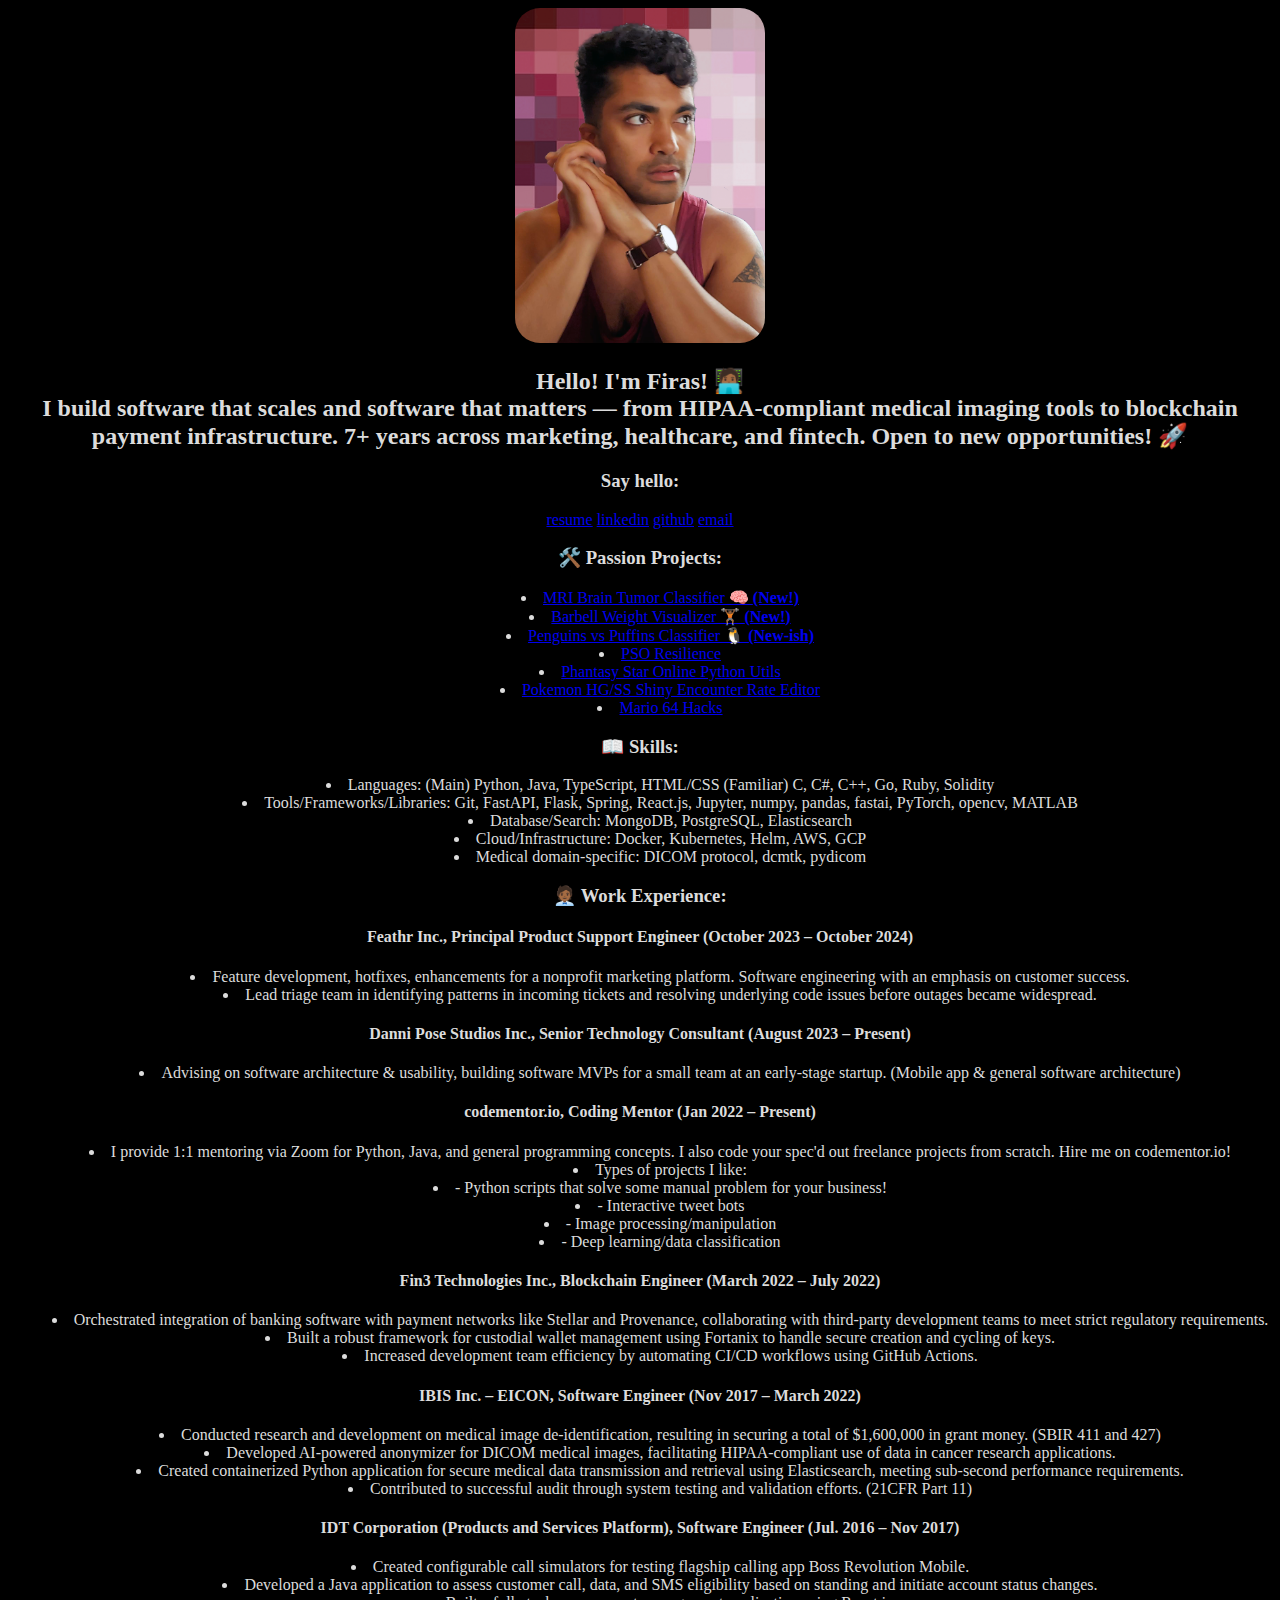
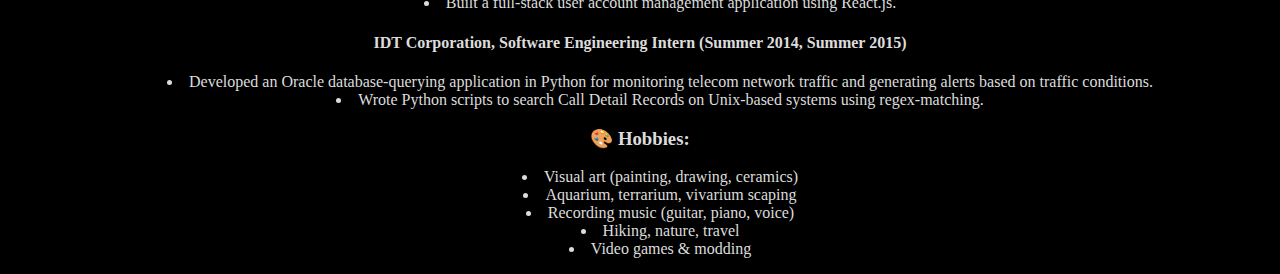
<file: index.html>
<!DOCTYPE HTML>
<html>
	<head>
		<title>Firas Sattar - Software Engineer Portfolio</title>
		<meta charset="UTF-8" />
		<link rel="stylesheet" type="text/css" href="style.css" />
		<link rel="icon" href="images/frogicon.png">
		<meta name="viewport" content="width=device-width, initial-scale=1.0">
	</head>

	<body>
		<!-- SECTION: bio -->
		<img src="images/self.png" height="335" width="250" class="center"></img>
		<h2 class="intro-tagline">
			Hello! <span class="name">I'm Firas!</span> 🧑🏾‍💻 <br>
			I build software that scales and software that matters — from HIPAA-compliant medical imaging tools to blockchain payment infrastructure. 7+ years across marketing, healthcare, and fintech. Open to new opportunities! 🚀</h2>

		<!-- SECTION: contact info -->
		<div class="contact-info">
			<h3> Say hello: </h3>
			<span><a href="resume.pdf" target="_blank">resume</a></span>
			<!-- <span><a href="https://www.instagram.com/your-instagram/" target="_blank">instagram</a></span> -->
			<!-- <span><a href="https://www.twitter.com/your-twitter/" target="_blank">twitter</a></span> -->
			<span><a href="https://www.linkedin.com/in/fsattar/" target="_blank">linkedin</a></span>
			<span><a href="https://www.github.com/choogiesaur" target="_blank">github</a></span>
			<span><a href="mailto:firas.a.sattar@gmail.com">email</a></span>
		</div>

		<!-- SECTION: projects -->
		<h3 class="sub-header">🛠️ Passion Projects:</h3>
		<ul>
			<li><a href="https://huggingface.co/spaces/fsattar/brain-tumor-classification" target="_blank">MRI Brain Tumor Classifier 🧠 <b>(New!)</b></a></li>
			<li><a href="https://barbell.firas.casa/" target="_blank">Barbell Weight Visualizer 🏋🏾 <b>(New!)</b></a></li>
			<li><a href="https://penguins.firas.casa/" target="_blank">Penguins vs Puffins Classifier 🐧 <b>(New-ish)</b></a></li>
			<li><a href="https://github.com/choogiesaur/pso-resilience" target="_blank">PSO Resilience</a></li>
			<li><a href="https://github.com/choogiesaur/pso-utils" target="_blank">Phantasy Star Online Python Utils</a></li>
			<li><a href="https://github.com/choogiesaur/hgss-shiny-modifier" target="_blank">Pokemon HG/SS Shiny Encounter Rate Editor</a></li>
			<li><a href="https://github.com/choogiesaur/mario64hacks" target="_blank">Mario 64 Hacks</a></li>
		</ul>
		
		<!-- SECTION: skills -->
		<h3 class="sub-header">📖 Skills:</h3>
		<ul>
			<li>Languages: (Main) Python, Java, TypeScript, HTML/CSS (Familiar) C, C#, C++, Go, Ruby, Solidity</li>
			<li>Tools/Frameworks/Libraries: Git, FastAPI, Flask, Spring, React.js, Jupyter, numpy, pandas, fastai, PyTorch, opencv, MATLAB</li>
			<li>Database/Search: MongoDB, PostgreSQL, Elasticsearch</li>
			<li>Cloud/Infrastructure: Docker, Kubernetes, Helm, AWS, GCP</li>
			<li>Medical domain-specific: DICOM protocol, dcmtk, pydicom</li>
		</ul>

		<!-- SECTION: work experience -->
		<h3 class="sub-header">🧑🏾‍💼 Work Experience:</h3>
		<h4>Feathr Inc., Principal Product Support Engineer (October 2023 – October 2024)</h4>
		<ul>
			<li>Feature development, hotfixes, enhancements for a nonprofit marketing platform. Software engineering with an emphasis on customer success.</li>
			<li>Lead triage team in identifying patterns in incoming tickets and resolving underlying code issues before outages became widespread.</li>
		</ul>
		<h4>Danni Pose Studios Inc., Senior Technology Consultant (August 2023 – Present)</h4>
		<ul>
			<li>Advising on software architecture & usability, building software MVPs for a small team at an early-stage startup. (Mobile app & general software architecture)</li>
		</ul>
		<h4>codementor.io, Coding Mentor (Jan 2022 – Present)</h4>
		<ul>
			<li>I provide 1:1 mentoring via Zoom for Python, Java, and general programming concepts. I also code your spec'd out freelance projects from scratch. Hire me on codementor.io!</li>
			<li>Types of projects I like:</li>
			      <li>  - Python scripts that solve some manual problem for your business!</li>
			      <li>  - Interactive tweet bots</li>
			      <li>  - Image processing/manipulation</li>
			      <li>  - Deep learning/data classification</li>
		</ul>

		<h4>Fin3 Technologies Inc., Blockchain Engineer (March 2022 – July 2022)</h4>
		<ul>
			<li>Orchestrated integration of banking software with payment networks like Stellar and Provenance, collaborating with third-party development teams to meet strict regulatory requirements.</li>
			<li>Built a robust framework for custodial wallet management using Fortanix to handle secure creation and cycling of keys.</li>
			<li>Increased development team efficiency by automating CI/CD workflows using GitHub Actions.</li>
		</ul>

		<h4>IBIS Inc. – EICON, Software Engineer (Nov 2017 – March 2022)</h4>
		<ul>
			<li>Conducted research and development on medical image de-identification, resulting in securing a total of $1,600,000 in grant money. (SBIR 411 and 427)</li>
			<li>Developed AI-powered anonymizer for DICOM medical images, facilitating HIPAA-compliant use of data in cancer research applications.</li>
			<li>Created containerized Python application for secure medical data transmission and retrieval using Elasticsearch, meeting sub-second performance requirements.</li>
			<li>Contributed to successful audit through system testing and validation efforts. (21CFR Part 11)</li>
		</ul>

		<h4>IDT Corporation (Products and Services Platform), Software Engineer (Jul. 2016 – Nov 2017)</h4>
		<ul>
			<li>Created configurable call simulators for testing flagship calling app Boss Revolution Mobile.</li>
			<li>Developed a Java application to assess customer call, data, and SMS eligibility based on standing and initiate account status changes.</li>
			<li>Built a full-stack user account management application using React.js.</li>
		</ul>

		<h4>IDT Corporation, Software Engineering Intern (Summer 2014, Summer 2015)</h4>
		<ul>
			<li>Developed an Oracle database-querying application in Python for monitoring telecom network traffic and generating alerts based on traffic conditions.</li>
			<li>Wrote Python scripts to search Call Detail Records on Unix-based systems using regex-matching.</li>
		</ul>
		
		<!-- SECTION: hobbies -->
		<h3 class="sub-header">🎨 Hobbies:</h3>
		<ul>
			<li>Visual art (painting, drawing, ceramics)</li>
			<li>Aquarium, terrarium, vivarium scaping
			<li>Recording music (guitar, piano, voice)</li>
			<li>Hiking, nature, travel</li>
      <li>Video games & modding</li>
		</ul>
	</body>
</html>
</file>
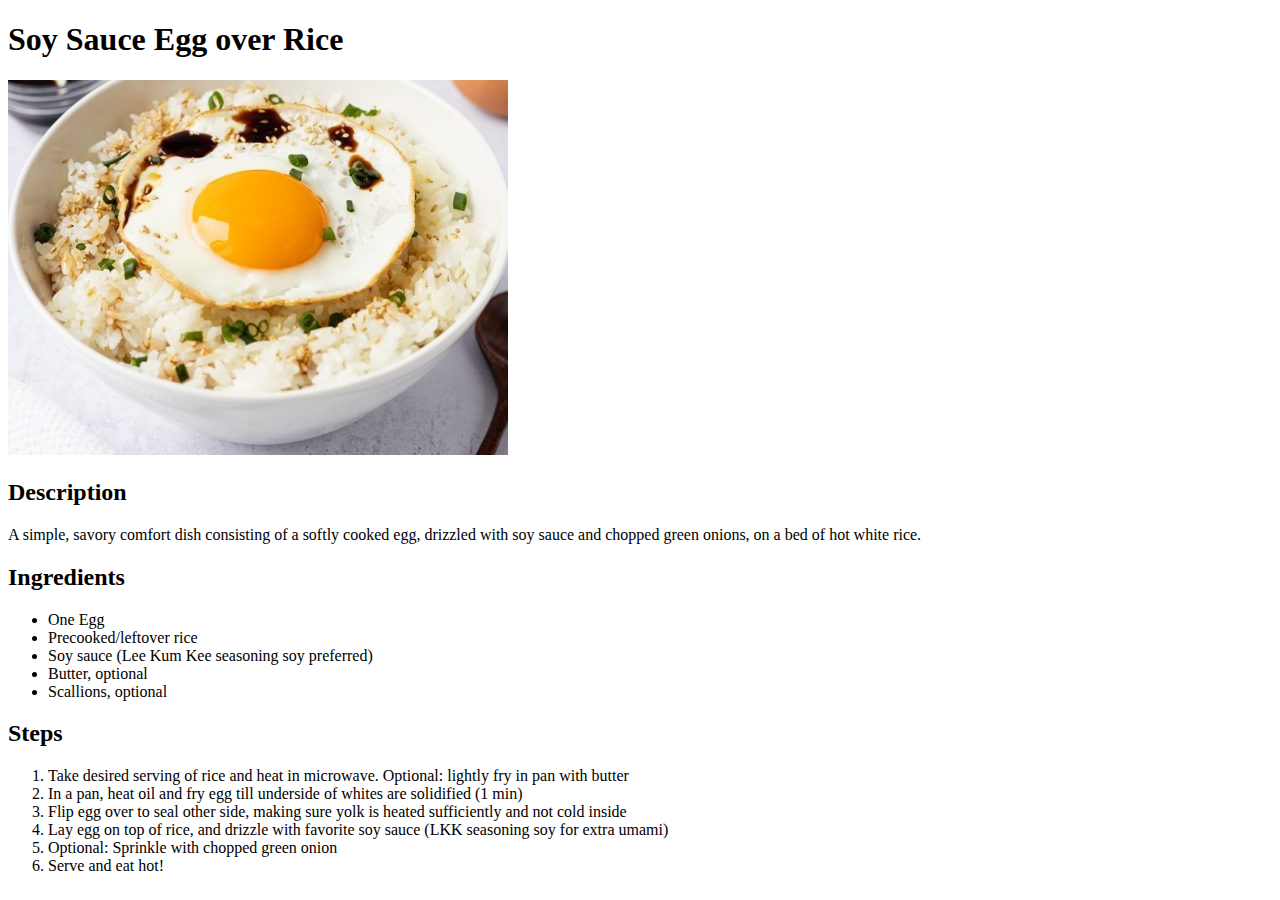
<file: recipes/eggrice.html>
<!DOCTYPE html>
<html>
    <head>
        <title>Soy Sauce Egg over Rice</title>
        <meta charset="UTF-8">
    </head>
    <body>
        <h1>Soy Sauce Egg over Rice</h1>
        <img src="../images/eggrice.jpg" alt="sunny side up egg with soy sauce and scallions over cooked rice">
        <h2>Description</h2>
        <p>A simple, savory comfort dish consisting of a softly cooked egg, drizzled with soy sauce and chopped green onions, on a bed of hot white rice.</p>
        <h2>Ingredients</h2>
        <ul>
            <li>One Egg</li>
            <li>Precooked/leftover rice</li>
            <li>Soy sauce (Lee Kum Kee seasoning soy preferred)</li>
            <li>Butter, optional</li>
            <li>Scallions, optional</li>
        </ul>
        <h2>Steps</h2>
        <ol>
            <li>Take desired serving of rice and heat in microwave. Optional: lightly fry in pan with butter</li>
            <li>In a pan, heat oil and fry egg till underside of whites are solidified (1 min)</li>
            <li>Flip egg over to seal other side, making sure yolk is heated sufficiently and not cold inside</li>
            <li>Lay egg on top of rice, and drizzle with favorite soy sauce (LKK seasoning soy for extra umami)</li>
            <li>Optional: Sprinkle with chopped green onion</li>
            <li>Serve and eat hot!</li>
        </ol>
    </body>
</html>
</file>
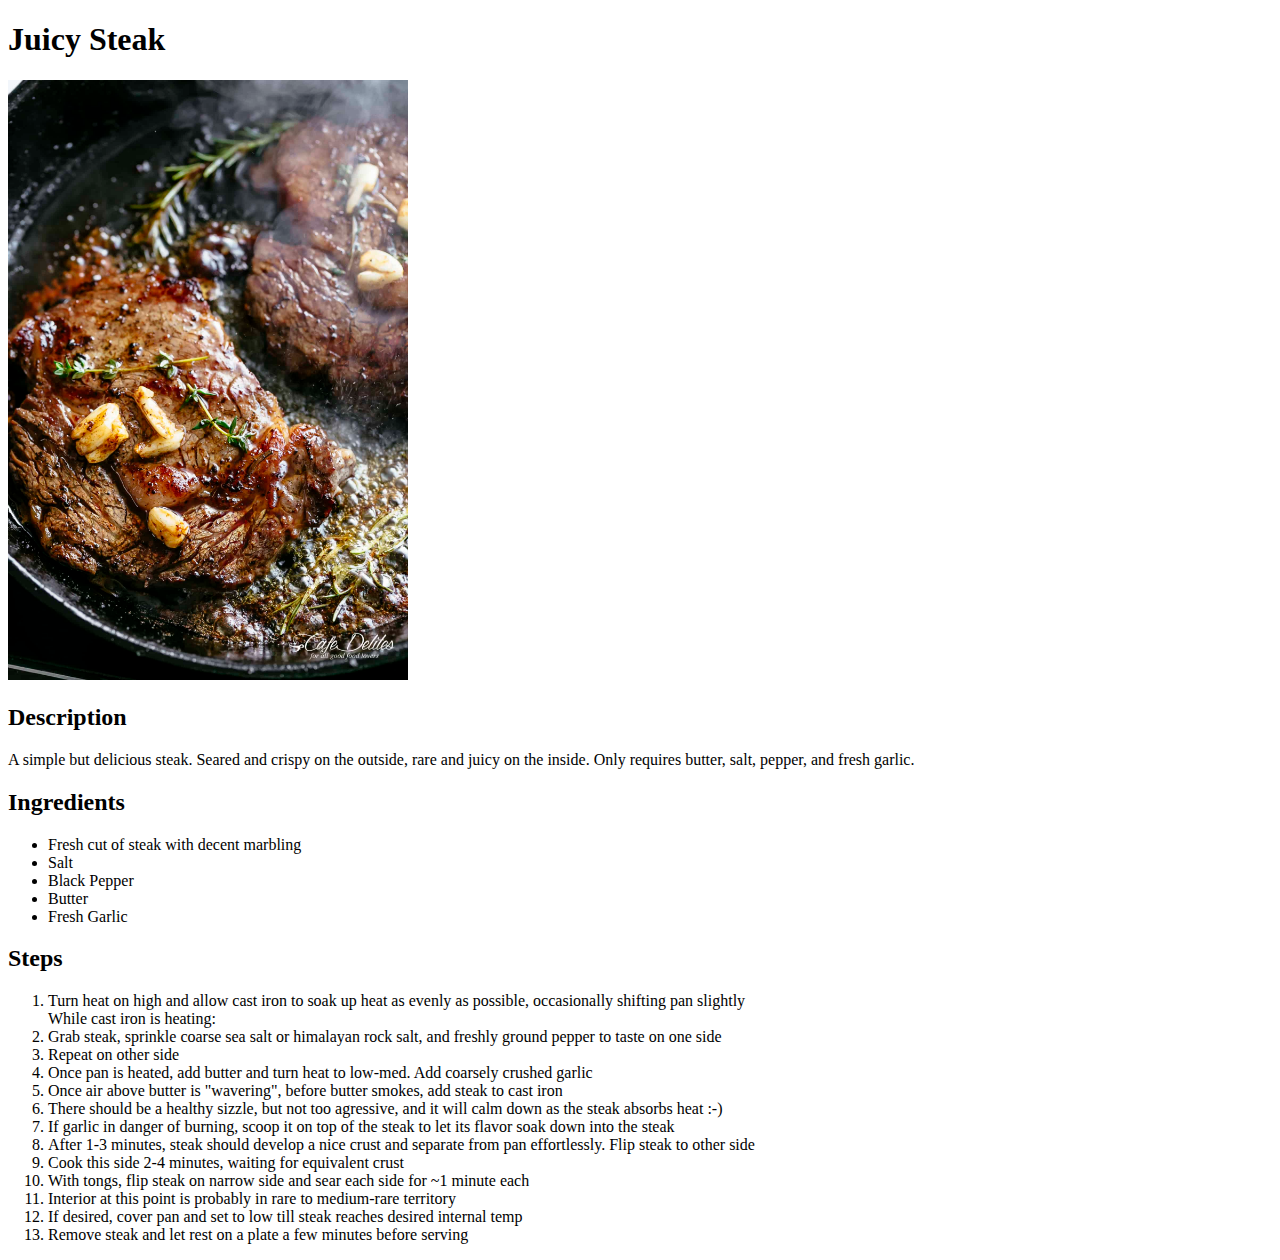
<file: recipes/steak.html>
<!DOCTYPE html>
<html lang="en">
<head>
    <meta charset="UTF-8">
    <meta http-equiv="X-UA-Compatible" content="IE=edge">
    <meta name="viewport" content="width=device-width, initial-scale=1.0">
    <title>Juicy Steak</title>
</head>
<body>
    <h1>Juicy Steak</h1>
    <img src="../images/steak.jpg" alt="a juicy steak with thyme and garlic" width=400>
    <h2>Description</h2>
    <p>A simple but delicious steak. Seared and crispy on the outside, rare and juicy on the inside. Only requires butter, salt, pepper, and fresh garlic.</p>
    <h2>Ingredients</h2>
    <ul>
        <li>Fresh cut of steak with decent marbling</li>
        <li>Salt</li>
        <li>Black Pepper</li>
        <li>Butter</li>
        <li>Fresh Garlic</li>
    </ul>
    <h2>Steps</h2>
    <ol>
        <li>Turn heat on high and allow cast iron to soak up heat as evenly as possible, occasionally shifting pan slightly</li>
        While cast iron is heating:
        <li>Grab steak, sprinkle coarse sea salt or himalayan rock salt, and freshly ground pepper to taste on one side </li>
        <li>Repeat on other side</li>
        <li>Once pan is heated, add butter and turn heat to low-med. Add coarsely crushed garlic</li>
        <li>Once air above butter is "wavering", before butter smokes, add steak to cast iron</li>
        <li>There should be a healthy sizzle, but not too agressive, and it will calm down as the steak absorbs heat :-)</li>
        <li>If garlic in danger of burning, scoop it on top of the steak to let its flavor soak down into the steak</li>
        <li>After 1-3 minutes, steak should develop a nice crust and separate from pan effortlessly. Flip steak to other side</li>
        <li>Cook this side 2-4 minutes, waiting for equivalent crust</li>
        <li>With tongs, flip steak on narrow side and sear each side for ~1 minute each</li>
        <li>Interior at this point is probably in rare to medium-rare territory</li>
        <li>If desired, cover pan and set to low till steak reaches desired internal temp</li>
        <li>Remove steak and let rest on a plate a few minutes before serving</li>
    </ol>
</body>
</html>
</file>
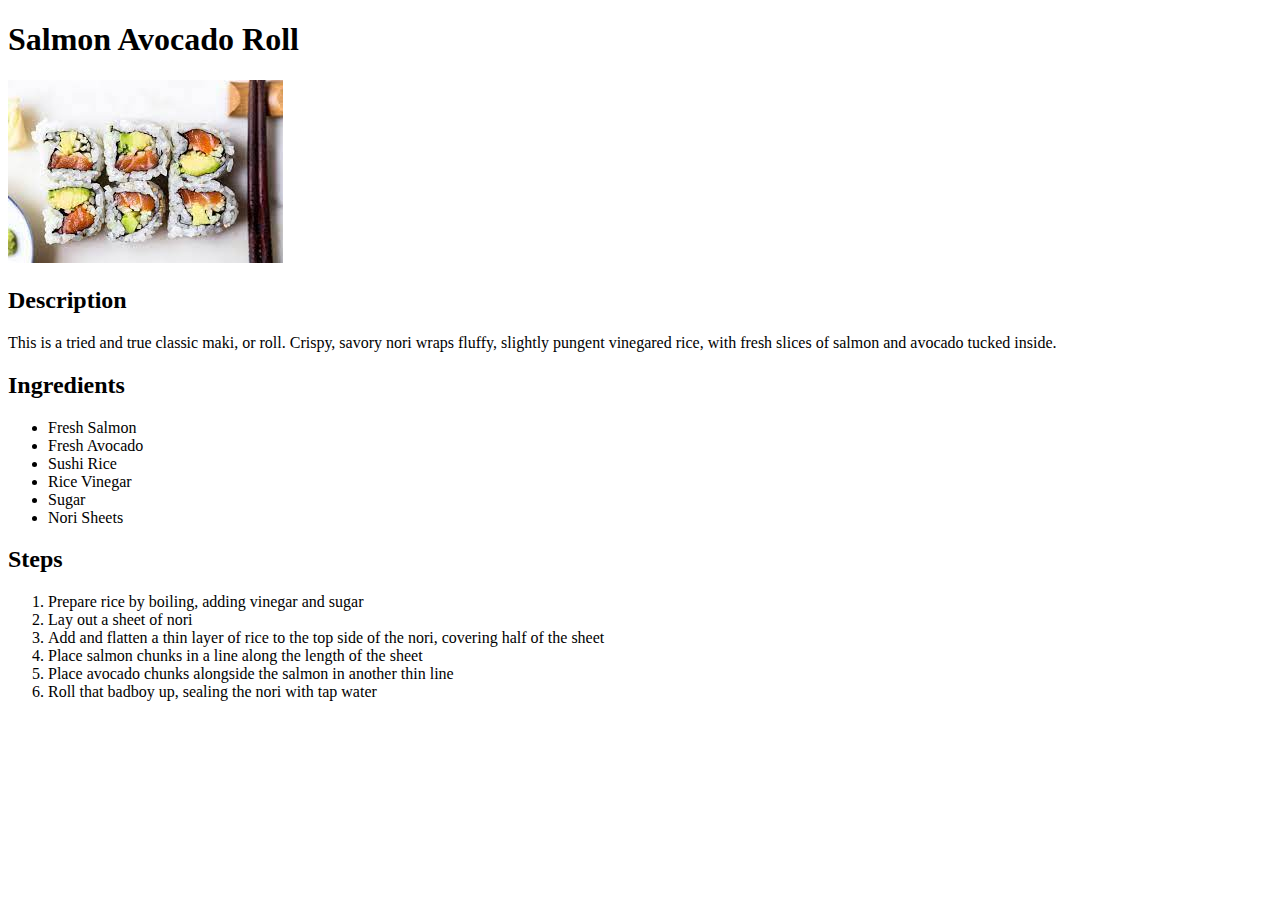
<file: recipes/sushi.html>
<!DOCTYPE html>
<html lang="en">
<head>
    <meta charset="UTF-8">
    <meta http-equiv="X-UA-Compatible" content="IE=edge">
    <meta name="viewport" content="width=device-width, initial-scale=1.0">
    <title>Salmon Avocado Roll</title>
</head>
<body>
    <h1>Salmon Avocado Roll</h1>
    <img src="../images/sushi.jpg" alt="delishus salmon avocado roll">
    <h2>Description</h2>
    <p>This is a tried and true classic maki, or roll. Crispy, savory nori wraps fluffy, slightly pungent vinegared rice, with fresh slices of salmon and avocado tucked inside.</p>
    <h2>Ingredients</h2>
    <ul>
        <li>Fresh Salmon</li>
        <li>Fresh Avocado</li>
        <li>Sushi Rice</li>
        <li>Rice Vinegar</li>
        <li>Sugar</li>
        <li>Nori Sheets</li>
    </ul>
    <h2>Steps</h2>
    <ol>
        <li>Prepare rice by boiling, adding vinegar and sugar</li>
        <li>Lay out a sheet of nori</li>
        <li>Add and flatten a thin layer of rice to the top side of the nori, covering half of the sheet</li>
        <li>Place salmon chunks in a line along the length of the sheet</li>
        <li>Place avocado chunks alongside the salmon in another thin line</li>
        <li>Roll that badboy up, sealing the nori with tap water</li>
    </ol>
</body>
</html>
</file>
<file: style.css>
body {
    background-color: black;
    color: gainsboro;
    text-align: center;
}

ul {
    text-align: center;
    list-style-position: inside;
}

img {
    border-radius: 25px;
}
</file>
